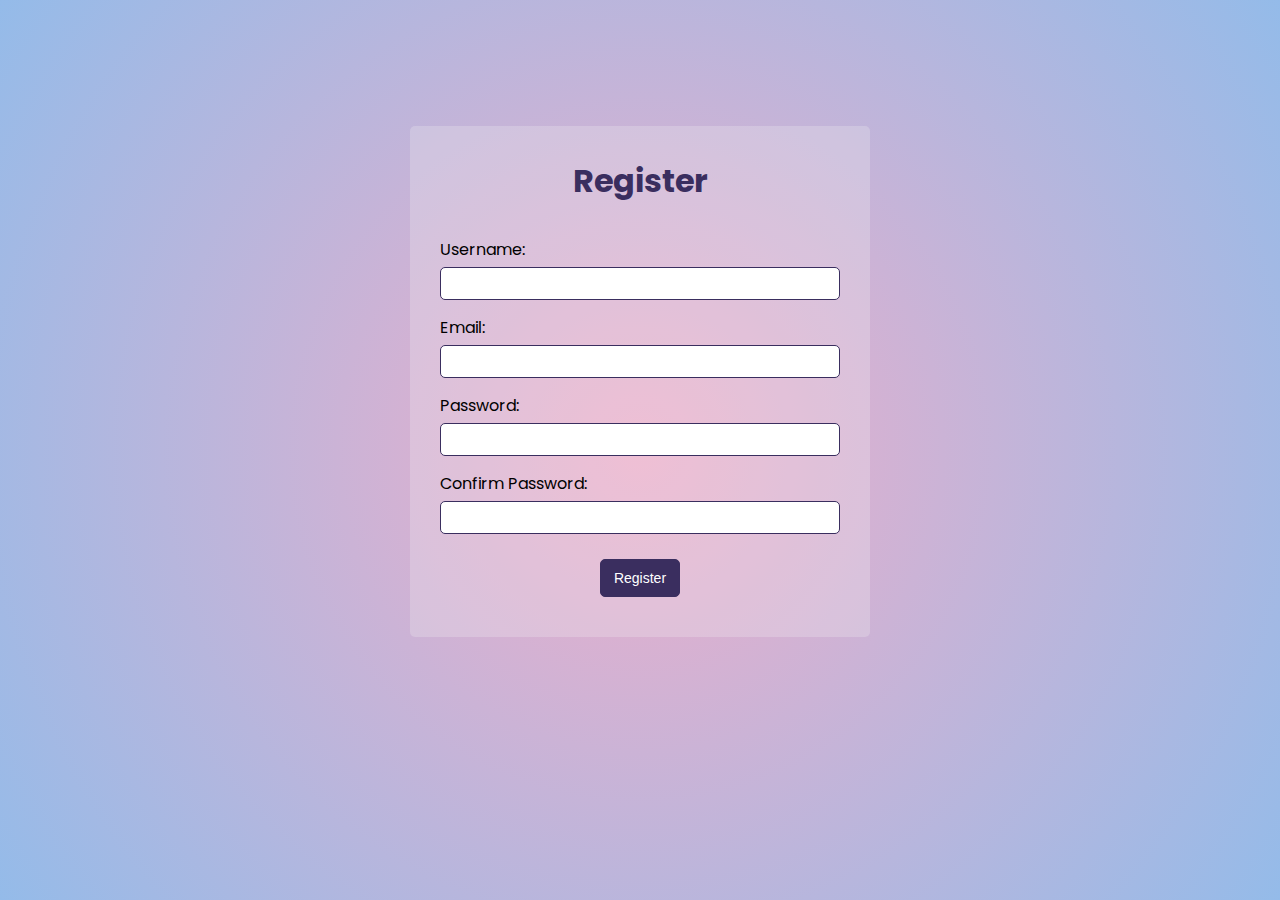
<file: Login Validation/index.html>
<!DOCTYPE html>
<html lang="en">
<head>
  <meta charset="UTF-8">
  <meta name="viewport" content="width=device-width, initial-scale=1.0">
  <title>Register</title>
  <link rel="stylesheet" href="styles.css">
  <script src="script.js" defer></script>
  <link rel="preconnect" href="https://fonts.googleapis.com">
  <link rel="preconnect" href="https://fonts.gstatic.com"  crossorigin>
  <link href="https://fonts.googleapis.com/css2?family=Poppins:wght@400;600;700&display=swap" rel="stylesheet">

</head>
<body>
  <div class="container">
    <form action="" id="form">
      <h1>Register</h1>
      <div class="inputGrp">

        <label for="username">Username:</label>
        <input type="text" name="username" id="username">
        <div class="errorMsg"></div>

        <label for="email">Email:</label>
        <input type="text" name="email" id="email">
        <div class="errorMsg"></div>

        <label for="password">Password:</label>
        <input type="password" name="password" id="password">
        <div class="errorMsg"></div>

        <label for="cpassword">Confirm Password:</label>
        <input type="password" name="cpassword" id="cpassword">
        <div class="errorMsg"></div>

        <button type="submit">Register</button>
      </div>
    </form>
  </div>
</body>
</html>
</file>
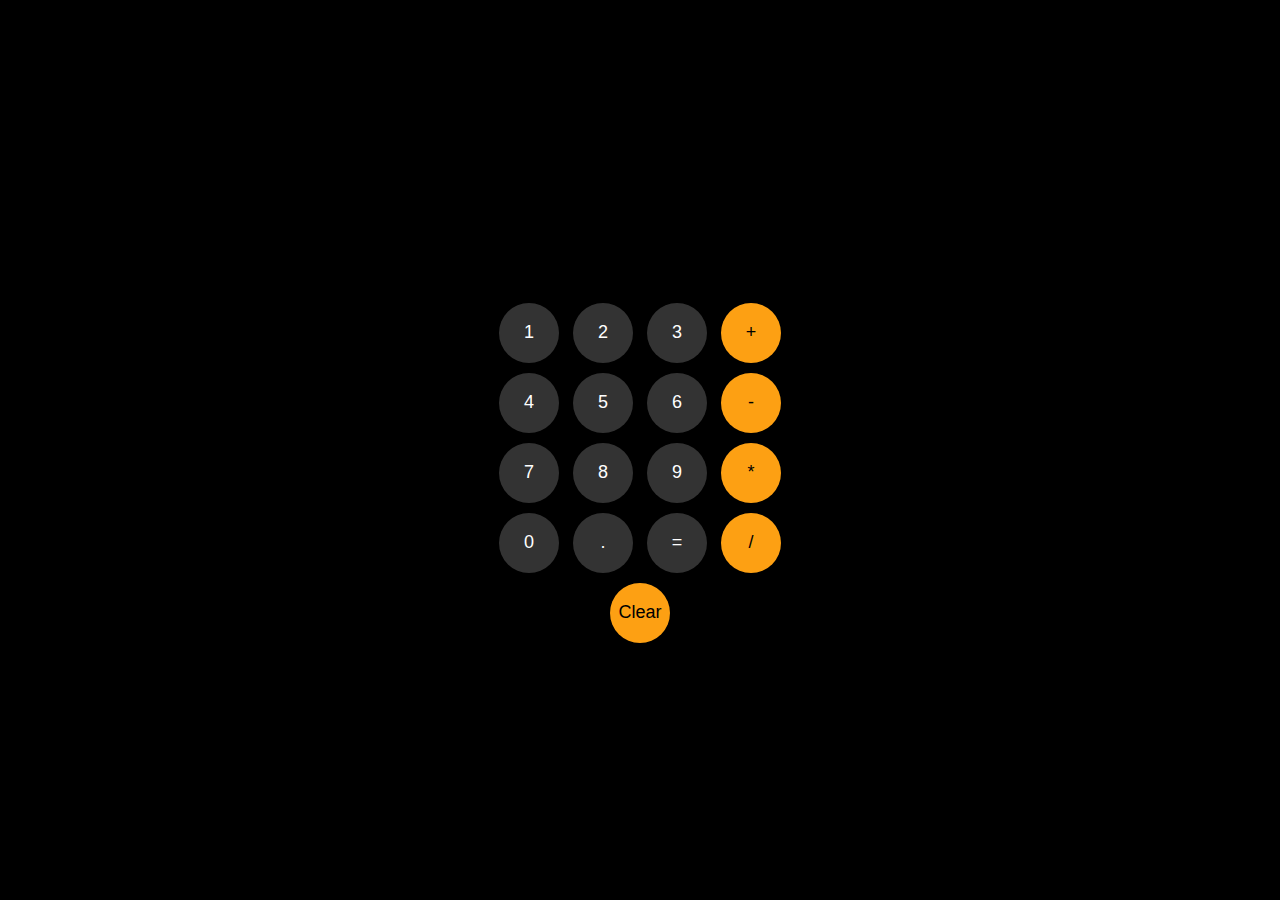
<file: Calculator/calculator-final.html>
<!DOCTYPE html>
<html>
  <head>
    <style>
      * {
        background-color: black;
        margin: 0;
        padding: 0;
        box-sizing: border-box;
      }
      
      html, body {
        height: 100%;
        display: flex;
        justify-content: center;
        align-items: center;
      }
      
      .calculator-container {
        text-align: center;
      }
      
      .js-calculation {
        color: white;
        font-size: 24px;
        margin-bottom: 15px;
        min-height: 30px;
      }
      
      button {
        border: none;
        border-radius: 50%;
        width: 60px;
        height: 60px;
        margin: 5px;
        font-size: 18px;
        cursor: pointer;
        background-color: #FDA013;
      }
      
      .numButton {
        color: white;
        background-color: #333333;
      }
    </style>
  </head>
  <body>
    <div class="calculator-container">
      <!-- Create an element to display the calculation. -->
      <p class="js-calculation"></p>
      <p>
        <button class="numButton" onclick="
          updateCalculation('1');
        ">1</button>
        <button class="numButton" onclick="
          updateCalculation('2');
        ">2</button>
        <button class="numButton" onclick="
          updateCalculation('3');
        ">3</button>
        <button onclick="
          updateCalculation(' + ');
        ">+</button>
      </p>
      <p>
        <button class="numButton" onclick="
          updateCalculation('4');
        ">4</button>
        <button class="numButton" onclick="
          updateCalculation('5');
        ">5</button>
        <button class="numButton" onclick="
          updateCalculation('6');
        ">6</button>
        <button onclick="
          updateCalculation(' - ');
        ">-</button>
      </p>
      <p>
        <button class="numButton" onclick="
          updateCalculation('7');
        ">7</button>
        <button class="numButton" onclick="
          updateCalculation('8');
        ">8</button>
        <button class="numButton" onclick="
          updateCalculation('9');
        ">9</button>
        <button onclick="
          updateCalculation(' * ');
        ">*</button>
      </p>
      <p>
        <button class="numButton" onclick="
          updateCalculation('0');
        ">0</button>
        <button class="numButton" onclick="
          updateCalculation('.');
        ">.</button>
        <button class="numButton" onclick="
          calculation = eval(calculation);
          displayCalculation();
          localStorage.setItem('calculation', calculation);
        ">=</button>
        <button onclick="
          updateCalculation(' / ');
        ">/</button>
      </p>
      <p>
        <button onclick="
          calculation = '';
          displayCalculation();
          localStorage.setItem('calculation', calculation);
        ">Clear</button>
      </p>
    </div>
    <script>
      let calculation = localStorage.getItem('calculation') || '';
      
      
      function updateCalculation(value) {
        calculation += value;
        
        displayCalculation();
        localStorage.setItem('calculation', calculation);
      }
      function displayCalculation() {
        document.querySelector('.js-calculation')
          .innerHTML = calculation;
      }
    </script>
  </body>
</html>
</file>
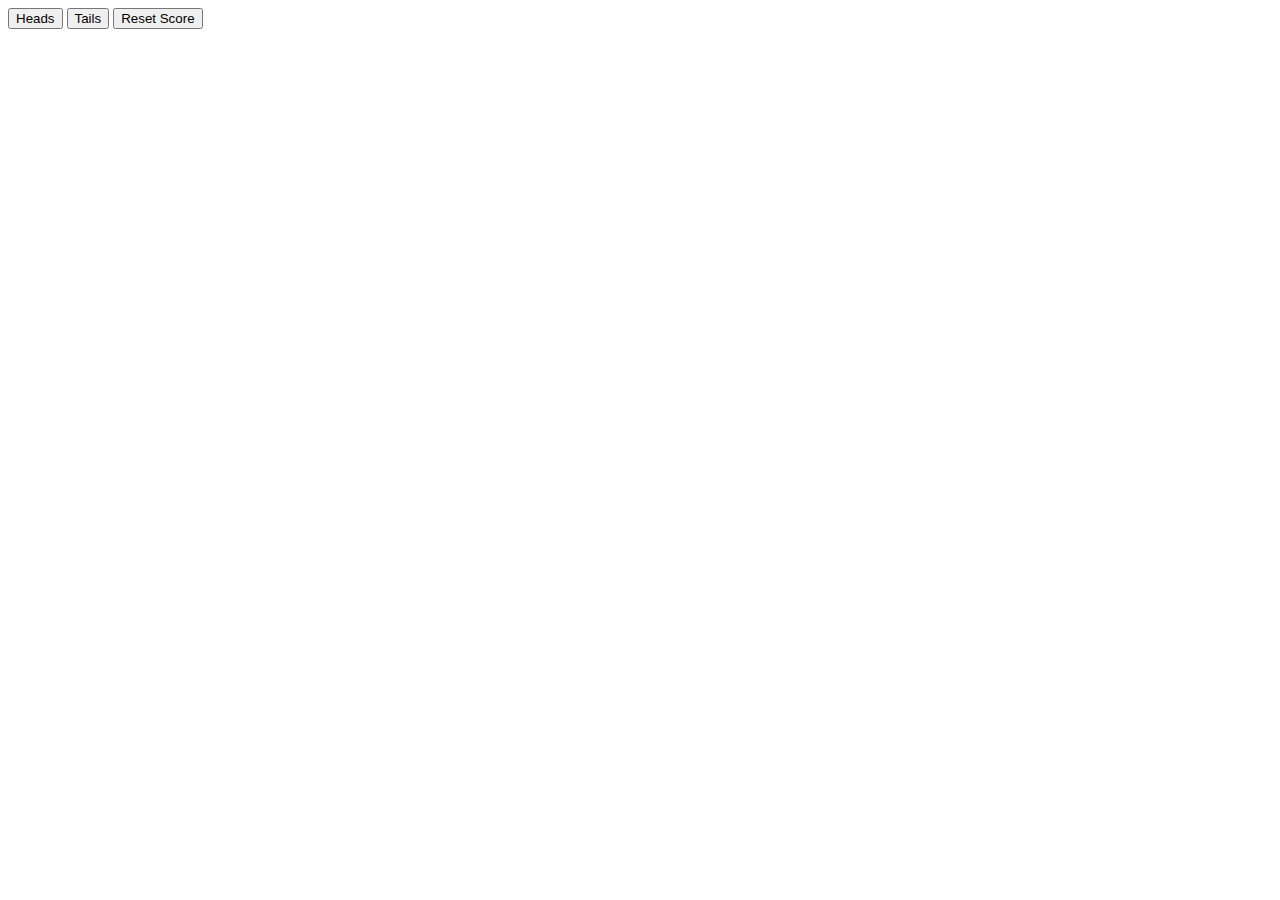
<file: Coin Toss/headstails.html>
<!DOCTYPE html>
<html lang="en">
<head>
  <meta charset="UTF-8">
  <meta name="viewport" content="width=device-width, initial-scale=1.0">
  <title>Coin Toss</title>
</head>
<body>
  <button onclick="game('Heads');">Heads</button>
  <button onclick="game('Tails');">Tails</button>
  <button onclick="
  score.win=0;
  score.loss=0
  localStorage.removeItem('score');">Reset Score</button>

  <script>
    const score = JSON.parse(localStorage.getItem('score')) || { win: 0, loss: 0 };
    

    function randomMove(){
      const randomNo = Math.random();
      let compMove='';
      if(randomNo > 0 && randomNo < 1/2) {  
       compMove = 'Heads'
       console.log(compMove);
     } else if ( randomNo < 1 && randomNo > 0.5) {
       compMove = 'Tails'
       console.log(compMove);
     }
     return compMove;
    }
    function game(myMove) {
      const compMove = randomMove();
      let result = '';
      if(myMove === 'Heads') {
        if(compMove === 'Heads'){
          result = 'You Win';
        } else if (compMove === 'Tails'){
          result = 'You Loose';
        }
      }
       else if(myMove === 'Tails'){
          if (compMove === 'Heads'){
            result='You Loose';
          } else if(compMove === 'Tails'){
            result ='You Win';
          }
        }
        if (result === 'You Win') {
          score.win +=1;
        } else if (result === 'You Loose') {
          score.loss +=1;
        }

       localStorage.setItem('score' , JSON.stringify(score));

       alert(`${compMove} it is. ${result}
       Wins: ${score.win}  Loses: ${score.loss}`);
    }
  </script>
</body>
</html>
</file>
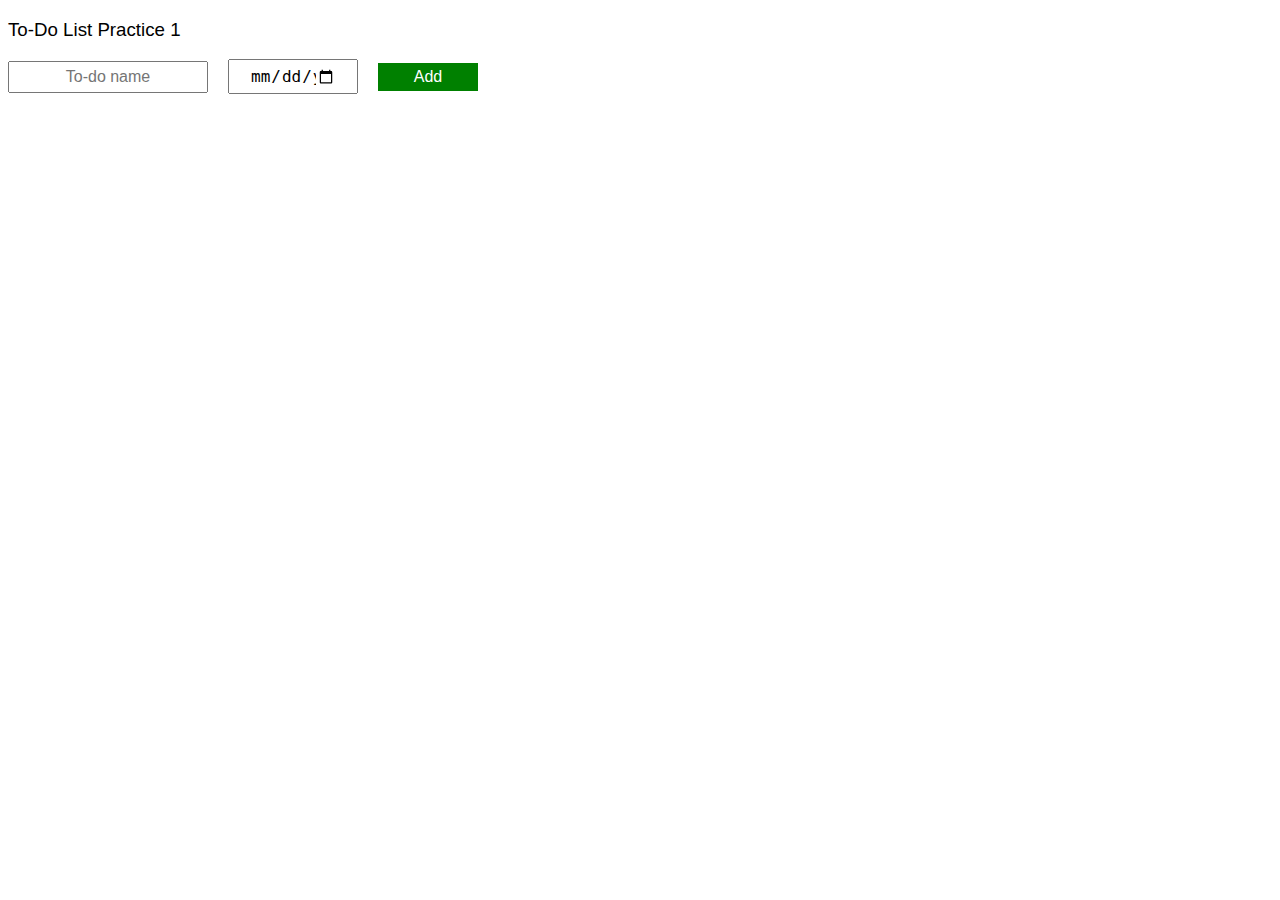
<file: To-Do List 2/12-todo list.html>
<!DOCTYPE html>
<html lang="en">
<head>
  <meta charset="UTF-8">
  <meta name="viewport" content="width=device-width, initial-scale=1.0">
  <title>To-Do List</title>
  <link rel="stylesheet" href="styles.css">
</head>
<body>
  <h3>To-Do List Practice 1</h3>
  <div class="inputDiv">
  <input class="todoIn" type="text" placeholder="To-do name" name="" id="" onkeydown="enter();" >
  <input type="date" class="dateIn">
<button  class="add">Add</button></div>
  <div class="todoDiv todo-Grid"></div>
  <script src="script.js"></script>
</body>
</html>
</file>
<file: Login Validation/styles.css>
body{
  background: #EEAECA;
background: radial-gradient(circle, rgba(238, 174, 202, 1) 0%, rgba(148, 187, 233, 1) 100%);
background-attachment: fixed;
font-family: "Poppins", sans-serif;
font-weight: 400;
font-style: normal;
}

#form{
  width: 400px;
  margin: 14vh auto 0 auto;
  background-color: rgba(245, 245, 245, 0.25);
  border-radius: 5px;
  padding: 10px 30px 10px 30px;
}

h1 {
  text-align: center;
  color: #3A2E5F;
}

#form button{
  background-color: #3A2E5F;
  color: white;
  font-size: 14px;
  border: 1px solid #3A2E5F;
  padding: 10px;
  margin: 20px 0px 30px 40%;
  width: 80px;
  border-radius: 5px;
  cursor: pointer;
}

.inputGrp{
  display: flex;
  flex-direction: column;
}

.inputGrp input{
  border-radius: 5px;
  border: none;
  font-size: 15px;
  padding: 7px;
  margin-top: 5px;
  border: #3A2E5F 1px solid; 
}
label{
  margin-bottom: 0px;
  margin-top: 10px;
}

.inputGrp input:focus{
  outline: 0;
}

.errorMsg{
  color: rgb(177, 7, 7);
  font-size: 16px;
  margin-top: 5px;
}

.inputGrp.success input{
  border-color: #0cc477 ;
}

.inputGrp.error input{
  border-color: rgb(206, 67, 67);
}
</file>
<file: To-Do List 2/styles.css>
body{
  font-family: Arial, Helvetica, sans-serif;
}

h3{
  font-family: Arial, Helvetica, sans-serif;
  font-weight: lighter;
}
button{
  font-family: Arial, Helvetica, sans-serif;
  border: none;
  color: white;
  font-size: 1rem;
  padding: 5px 20px;
  cursor: pointer;
}
.add{
  background-color: green;
}
.todoIn{
  padding: 5px 20px;
  font-size: 1rem;
  text-align: center;
}
.dateIn{
  padding: 5px 20px;
  margin: 0px 10px 0px 10px;
  font-size: 1rem;
}
.deleteBtn{
  background-color: red;
}
.inputDiv{
  margin-bottom: 20px;
  align-items: stretch;
}
.todo-Grid, .inputDiv{
  display: grid;
  grid-template-columns: 200px 150px 100px;
  column-gap: 10px;
  row-gap: 10px;
  align-items: center;
}
</file>
